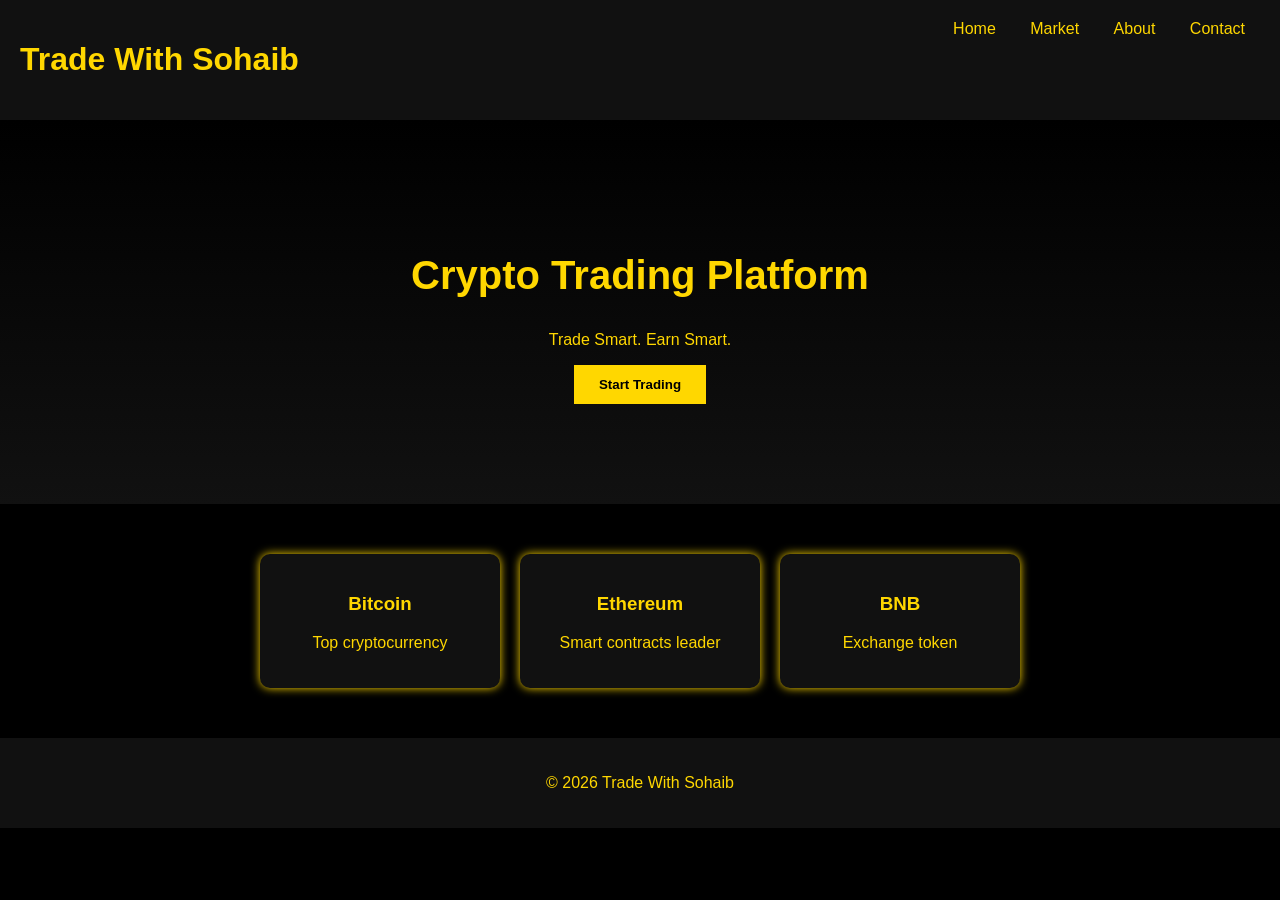
<file: index.html>
<!DOCTYPE html> <meta name="viewport" content="width=device-width, initial-scale=1.0">

<html lang="en">
<head>
    <meta charset="UTF-8">
    <title>Trade With Sohaib</title>
    <link rel="stylesheet" href="style.css">
</head>
<body>

<header>
    <h1>Trade With Sohaib</h1>
    <nav>
        <a href="#">Home</a>
        <a href="#">Market</a>
        <a href="#">About</a>
        <a href="#">Contact</a>
    </nav>
</header>

<section class="hero">
    <h2>Crypto Trading Platform</h2>
    <p>Trade Smart. Earn Smart.</p>
    <button https://www.instagram.com/creativesohaib/?igsh=YzljYTk1ODg3Zg%3D%3D= 
        "startTrading()">Start Trading</button>
</section>

<section class="cards">
    <div class="card" onclick="cardClick('Bitcoin')">
        <h3>Bitcoin</h3>
        <p>Top cryptocurrency</p>
    </div>

    <div class="card" onclick="cardClick('Ethereum')">
        <h3>Ethereum</h3>
        <p>Smart contracts leader</p>
    </div>

    <div class="card" onclick="cardClick('BNB')">
        <h3>BNB</h3>
        <p>Exchange token</p>
    </div>
</section>

<footer>
    <p>© 2026 Trade With Sohaib</p>
</footer>

<script src="script.js"></script>
</body>
                   </html>
</file>
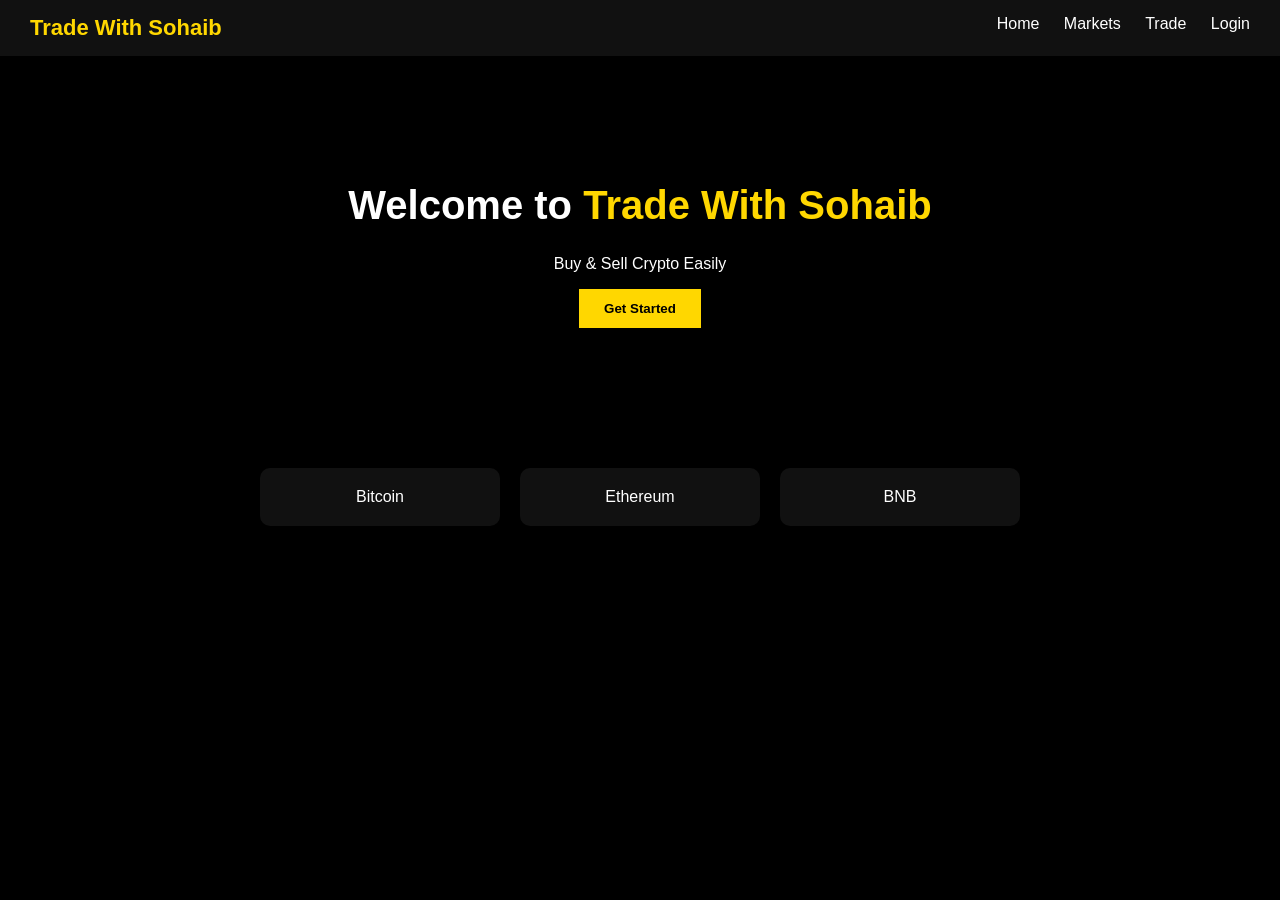
<file: Index.html>
<!DOCTYPE html>
<html lang="en">
<head>
<meta charset="UTF-8">
<meta name="viewport" content="width=device-width, initial-scale=1.0">
<title>Trade With Sohaib</title>

<style>
body {
    margin: 0;
    font-family: Arial;
    background: black;
    color: white;
}

/* Navbar */
.navbar {
    display: flex;
    justify-content: space-between;
    padding: 15px 30px;
    background: #111;
}

.logo {
    color: gold;
    font-size: 22px;
    font-weight: bold;
}

.nav-links a {
    color: white;
    margin-left: 20px;
    text-decoration: none;
}

.nav-links a:hover {
    color: gold;
}

/* Hero Section */
.hero {
    text-align: center;
    padding: 100px 20px;
}

.hero h1 {
    font-size: 40px;
}

.hero span {
    color: gold;
}

.hero button {
    background: gold;
    border: none;
    padding: 12px 25px;
    cursor: pointer;
    font-weight: bold;
}

/* Cards */
.cards {
    display: flex;
    justify-content: center;
    gap: 20px;
    padding: 40px;
}

.card {
    background: #111;
    padding: 20px;
    width: 200px;
    text-align: center;
    border-radius: 10px;
    cursor: pointer;
    transition: 0.3s;
}

.card:hover {
    transform: scale(1.1);
    background: gold;
    color: black;
}

/* Popup */
.popup {
    display: none;
    position: fixed;
    background: rgba(0,0,0,0.8);
    top: 0;
    left: 0;
    width: 100%;
    height: 100%;
}

.popup-content {
    background: #111;
    padding: 30px;
    margin: 100px auto;
    width: 300px;
    text-align: center;
    border-radius: 10px;
}

.close {
    float: right;
    cursor: pointer;
    color: gold;
}
</style>
</head>

<body>

<!-- Navbar -->
<div class="navbar">
    <div class="logo">Trade With Sohaib</div>
    <div class="nav-links">
        <a href="#">Home</a>
        <a href="#">Markets</a>
        <a href="#">Trade</a>
        <a href="#">Login</a>
    </div>
</div>

<!-- Hero -->
<div class="hero">
    <h1>Welcome to <span>Trade With Sohaib</span></h1>
    <p>Buy & Sell Crypto Easily</p>
    <button onclick="showPopup()">Get Started</button>
</div>

<!-- Cards -->
<div class="cards">
    <div class="card" onclick="showPopup()">Bitcoin</div>
    <div class="card" onclick="showPopup()">Ethereum</div>
    <div class="card" onclick="showPopup()">BNB</div>
</div>

<!-- Popup -->
<div class="popup" id="popup">
    <div class="popup-content">
        <span class="close" onclick="closePopup()">X</span>
        <h2>Coming Soon</h2>
        <p>Trading feature abhi ready nahi hai</p>
    </div>
</div>

<script>
function showPopup() {
    document.getElementById("popup").style.display = "block";
}

function closePopup() {
    document.getElementById("popup").style.display = "none";
}
</script>

</body>
    </html>
</file>
<file: style.css>
body {
    margin: 0;
    font-family: Arial;
    background: black;
    color: gold;
}

/* HEADER */
header {
    display: flex;
    justify-content: space-between;
    padding: 20px;
    background: #111;
    box-shadow: 0 0 10px gold;
}

nav a {
    margin: 0 15px;
    color: gold;
    text-decoration: none;
    transition: 0.3s;
}

nav a:hover {
    color: orange;
}

/* HERO SECTION */
.hero {
    text-align: center;
    padding: 100px 20px;
    background: linear-gradient(black, #111);
}

.hero h2 {
    font-size: 40px;
}

button {
    padding: 12px 25px;
    background: gold;
    border: none;
    cursor: pointer;
    font-weight: bold;
    transition: 0.3s;
}

button:hover {
    background: orange;
}

/* CARDS */
.cards {
    display: flex;
    justify-content: center;
    gap: 20px;
    padding: 50px;
}

.card {
    background: #111;
    padding: 20px;
    width: 200px;
    text-align: center;
    border-radius: 10px;
    box-shadow: 0 0 10px gold;
    cursor: pointer;
    transition: 0.3s;
}

.card:hover {
    transform: scale(1.1);
}

/* FOOTER */
footer {
    text-align: center;
    padding: 20px;
    background: #111;
  }
/* MOBILE RESPONSIVE */
@media (max-width: 768px) {

    header {
        flex-direction: column;
        text-align: center;
    }

    nav {
        margin-top: 10px;
    }

    .hero {
        padding: 50px 20px;
    }

    .hero h2 {
        font-size: 25px;
    }

    .cards {
        flex-direction: column;
        align-items: center;
    }

    .card {
        width: 90%;
    }
    }
</file>
